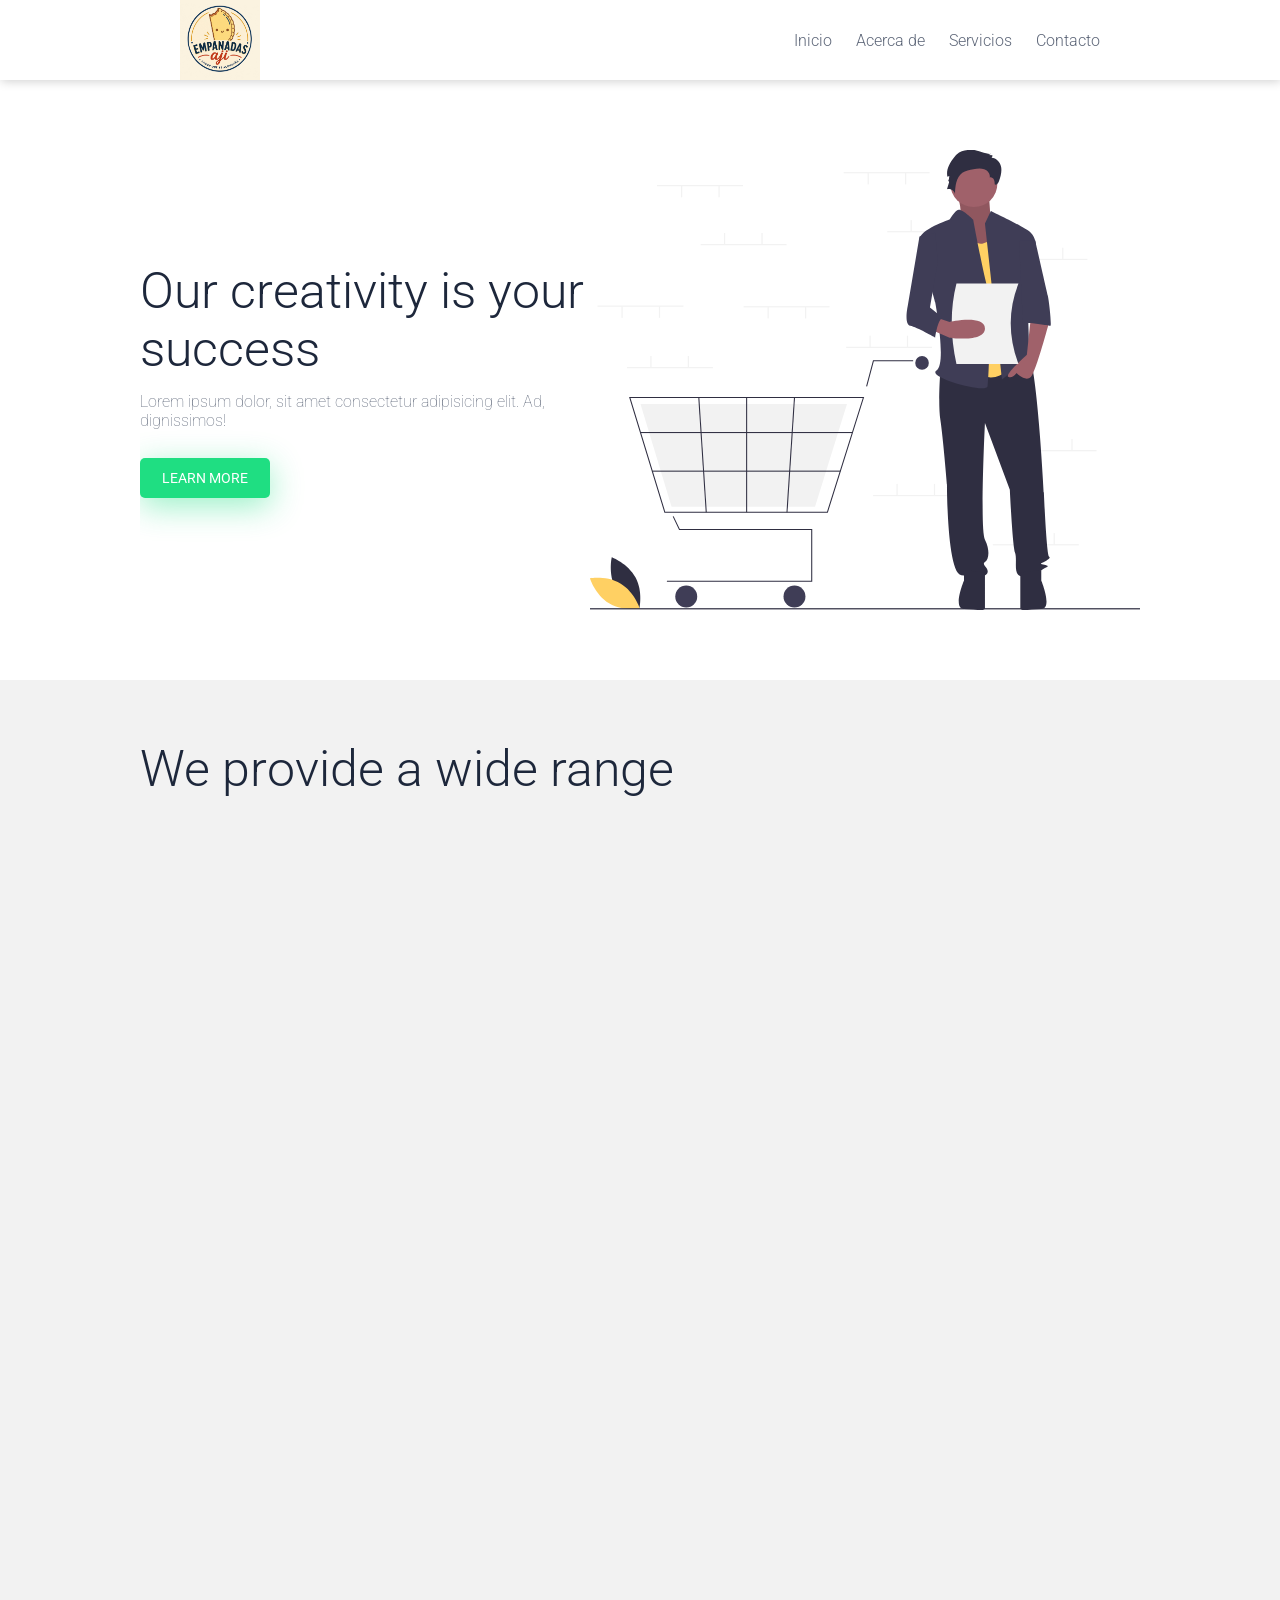
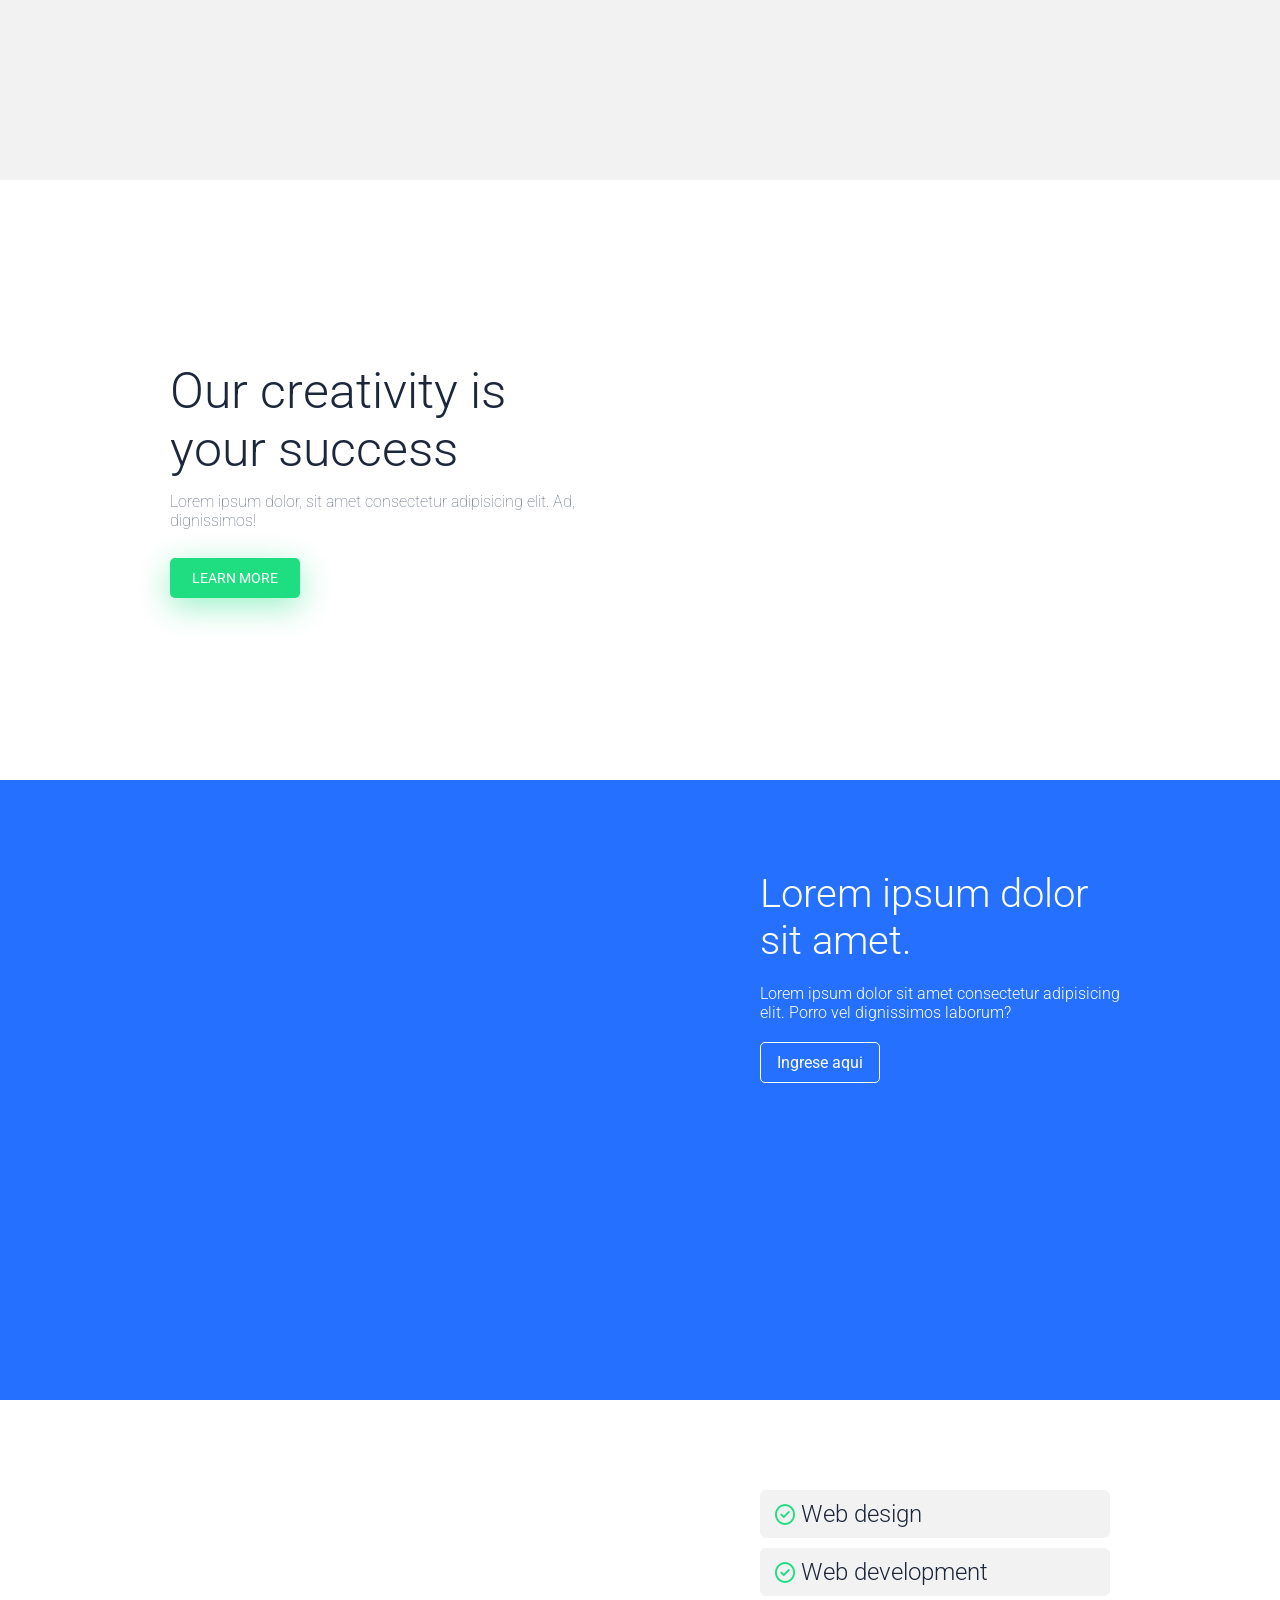
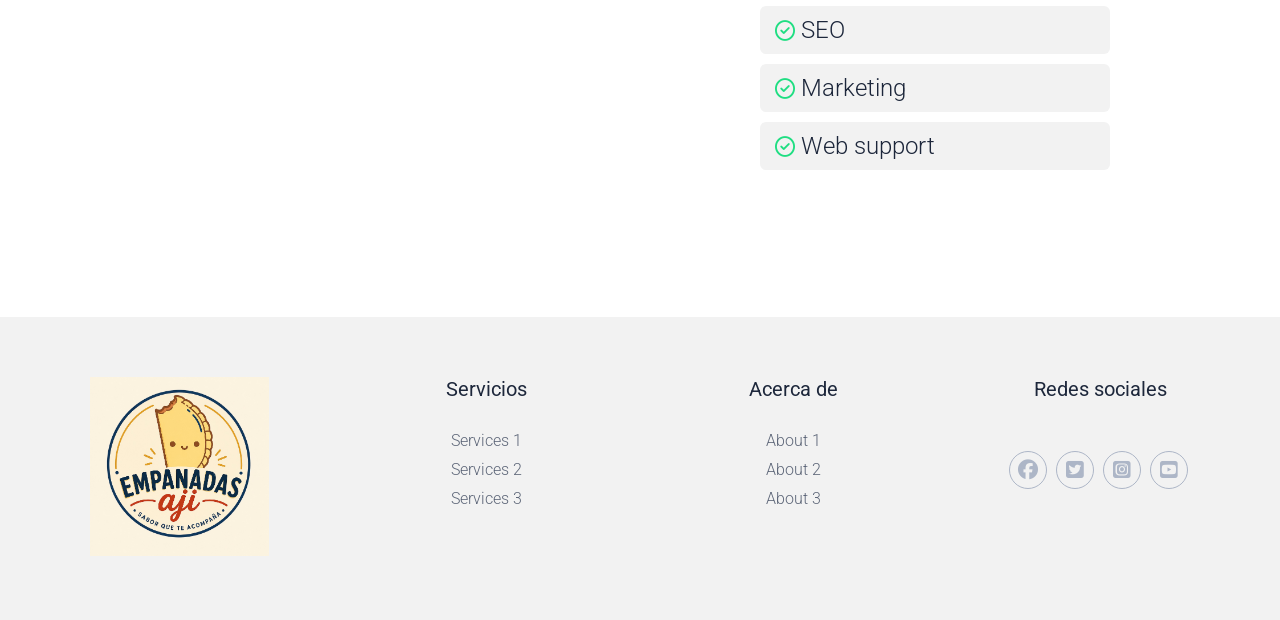
<file: index.html>
<!DOCTYPE html>
<html lang="es">
<head>
    <meta charset="UTF-8">
    <meta name="viewport" content="width=device-width, initial-scale=1.0">
    <meta http-equiv="X-UA-Compatible" content="ie=edge">
    <title>Página web Yisus</title>
    <link rel="stylesheet" href="css/estilos.css">
    <link rel="preconnect" href="https://fonts.googleapis.com">
    <link rel="preconnect" href="https://fonts.gstatic.com" crossorigin>
    <link href="https://fonts.googleapis.com/css2?family=Roboto:ital,wght@0,100..900;1,100..900&display=swap" rel="stylesheet">
    <link rel="stylesheet" href="https://cdnjs.cloudflare.com/ajax/libs/font-awesome/6.4.0/css/all.min.css">
    <link href="https://unpkg.com/aos@2.3.1/dist/aos.css" rel="stylesheet">

</head>
<body>
    <header>
        <nav>
            <section class="contenedor nav">
               <div class="logo">
                <img src="img/logoimagen.jpeg" alt="Logo">
               </div>
               <div class="enlaces-header">
                <a href="#">Inicio</a>
                <a href="#">Acerca de</a>
                <a href="#">Servicios</a>
                <a href="#">Contacto</a>
               </div>
               <div class="empanada">
                  <i class="fa-solid fa-bars"></i>
               </div>
            </section>
        </nav>
        <div class="contenedor">
            <div class="contenido-header">
                <div class="textos-header">
                    <h1>Our creativity is your success</h1>
                    <p>Lorem ipsum dolor, sit amet consectetur adipisicing elit. Ad, dignissimos!</p>
                    <a href="#">Learn more</a> 
                </div>
                <img src="img/hola.svg" alt="Ilustración header">
            </div>
        </div>
    </header>

    <section class="about-us">
        <div class="contenedor1">
            <h2 class="titulo">We provide a wide range</h2>
            <div class="contenedor-articulo">
                <div class="articulo" data-aos="zoom-in-right">
                    <i class="fas fa-pen-fancy"></i>
                    <h3>Graphic desing</h3>
                    <p>Lorem, ipsum dolor sit amet consectetur adipisicing elit. Sit porro similique necessitatibus quia voluptas praesentium possimus excepturi consequatur ipsam magni!</p>
                    <a href="#">Read more</a>
                </div>
                <div class="articulo" data-aos="zoom-in-right">
                    <i class="fas fa-code"></i>
                    <h3>Web desing</h3>
                    <p>Lorem, ipsum dolor sit amet consectetur adipisicing elit. Sit porro similique necessitatibus quia voluptas praesentium possimus excepturi consequatur ipsam magni!</p>
                    <a href="#">Read more</a>
                </div>
                <div class="articulo" data-aos="zoom-in-right">
                    <i class="fas fa-cog"></i>
                    <h3>Video production</h3>
                    <p>Lorem, ipsum dolor sit amet consectetur adipisicing elit. Sit porro similique necessitatibus quia voluptas praesentium possimus excepturi consequatur ipsam magni!</p>
                    <a href="#">Read more</a>
                </div>
                <div class="articulo" data-aos="zoom-in-right">
                    <i class="fas fa-chart-pie"></i>
                    <h3>SEO</h3>
                    <p>Lorem, ipsum dolor sit amet consectetur adipisicing elit. Sit porro similique necessitatibus quia voluptas praesentium possimus excepturi consequatur ipsam magni!</p>
                    <a href="#">Read more</a>
                </div>
                <div class="articulo" data-aos="zoom-in-right">
                    <i class="fas fa-comments"></i>
                    <h3>Marketing</h3>
                    <p>Lorem, ipsum dolor sit amet consectetur adipisicing elit. Sit porro similique necessitatibus quia voluptas praesentium possimus excepturi consequatur ipsam magni!</p>
                    <a href="#">Read more</a>
                </div>
                <div class="articulo" data-aos="zoom-in-right">
                    <i class="fas fa-chart-bar"></i>
                    <h3>Inphografics</h3>
                    <p>Lorem, ipsum dolor sit amet consectetur adipisicing elit. Sit porro similique necessitatibus quia voluptas praesentium possimus excepturi consequatur ipsam magni!</p>
                    <a href="#">Read more</a>
                </div>
            </div>
        </div>
    </section>

    <section class="questions contenedor">
            <div class="textos-questions">
                <h1>Our creativity is your success</h1>
                <p>Lorem ipsum dolor, sit amet consectetur adipisicing elit. Ad, dignissimos!</p>
                <a href="#">Learn more</a> 
            </div>
            <img src="img/segundaimag.svg" alt="" data-aos="zoom-out-up" data-aos-duracion="2000">
        
    </section>

    <section class="results">
        <div class="contenedor1 conten-results">
            <section class="numbers">
              <div class="number" data-aos="zoom-in-left">
                <h4>+8863</h4>
                <p>Lorem ipsum dolor, sit amet consectetur adipisicing elit. Voluptatibus, soluta?</p>
              </div>
              <div class="number" data-aos="zoom-in-left">
                <h4>+8863</h4>
                <p>Lorem ipsum dolor, sit amet consectetur adipisicing elit. Voluptatibus, soluta?</p>
              </div>
              <div class="number" data-aos="zoom-in-left">
                <h4>+8863</h4>
                <p>Lorem ipsum dolor, sit amet consectetur adipisicing elit. Voluptatibus, soluta?</p>
              </div>
              <div class="number" data-aos="zoom-in-left">
                <h4>+8863</h4>
                <p>Lorem ipsum dolor, sit amet consectetur adipisicing elit. Voluptatibus, soluta?</p>
              </div>
            </section>
            <section class="results-text">
                <h4>Lorem ipsum dolor sit amet.</h4>
                <p>Lorem ipsum dolor sit amet consectetur adipisicing elit. Porro vel dignissimos laborum?</p>
                <a href="#">Ingrese aqui</a>
            </section>
        </div>
    </section>

    <section class="contenedor1 services">
        <img src="img/terceraimag.svg" alt="" data-aos="zoom-in-left">
        <div class="box-skills">
            <h4><i class="fa-regular fa-circle-check"></i> Web design</h4>
            <h4><i class="fa-regular fa-circle-check"></i> Web development</h4>
            <h4><i class="fa-regular fa-circle-check"></i> SEO</h4>
            <h4><i class="fa-regular fa-circle-check"></i> Marketing</h4>
            <h4><i class="fa-regular fa-circle-check"></i> Web support</h4>
        </div>
    </section>

    <footer>
        <div class="pertFooter">
            <img src="img/logoimagen.jpeg" alt="Logo footer">
        </div>
        <div class="pertFooter">
            <h4>Servicios</h4>
            <a href="#">Services 1</a>
            <a href="#">Services 2</a>
            <a href="#">Services 3</a>
        </div>
        <div class="pertFooter">
            <h4>Acerca de</h4>
            <a href="#">About 1</a>
            <a href="#">About 2</a>
            <a href="#">About 3</a>
        </div>
        <div class="pertFooter">
            <h4>Redes sociales</h4>
            <div class="social-media">
                <i class="fa-brands fa-facebook"></i>
                <i class="fa-brands fa-square-twitter"></i>
                <i class="fa-brands fa-square-instagram"></i>
                <i class="fa-brands fa-square-youtube"></i>
            </div>
        </div>
    </footer>
    <script src="https://unpkg.com/aos@2.3.1/dist/aos.js"></script>

     <script src="js/main.js"></script> 
   
</body>
</html>
</file>
<file: css/estilos.css>
*{
    margin:0;
    padding:0;
    box-sizing: border-box;
}

body{
    font-family:'Roboto', sans-serif;
}

h1, h2, h3, h4, h5, h6{
    color: #1d273b;
    font-weight: 300;
}

.contenedor{
    width: 90% ;
    max-width: 1000px;
    margin: auto;
    overflow: hidden;
}

.contenedor1{
    width: 90% ;
    max-width: 1000px;
    margin: auto;
    overflow: hidden;
    padding: 60px 0;
}

h1{
    font-size: 50px;

}

header::before{
    content: "";
    display: block;
    margin-bottom: 80px;
}
nav{
    width: 100%;
    height: 80px;
    background: #fff;
    border-bottom: 1px solid transparent;
    box-shadow: 1px 1px 10px 0 rgba(0, 0, 0, .2);
    position: fixed;
    top: 0;
    z-index: 100;
    transition: ease-in-out 0.5s;
}

.nav{
    display: flex;
    justify-content:  space-between;
    height: 80px;
    width: 100%;
    align-items: center;
    padding: 0 40px;
}
.nav .logo{
    height: 80px;

}

.nav .logo img{
    
    height: 100%;
    vertical-align: top;
}

.enlaces-header{
    font-weight: 300;
    transition: ease-in-out 0.5s;
}

.nav .enlaces-header a{
    color: #5d6678;
    text-decoration: none;
    margin-left: 20px;
}

.empanada{
    width: 80px;
    height: 80px;
    display: none;
    text-align: center;
    z-index: 100;
    cursor: pointer;
    /*transition: color 0.5s ease-in;*/
}

.empanada > i{
    font-size: 25px;
    line-height: 80px;
}

.contenido-header {
    width: 100%;
    height: 600px;
    display: flex;  
    justify-content: space-between;            
    align-items: center;       
   
}

.contenido-header > img {
    width: 550px;
    animation: ease-in animat 1s;
}

@keyframes animat{
    0%{
        transform: scale(0);
    }100%{
        transform: scale(1);
    }
}

.text-header{
    margin: 0 0 0 30px;
}

.contenido-header p{
    font-weight: 100;
    margin-top: 14px;
    color: #5d6678;
}

.contenido-header a{
    margin: 28px 0 0 0;
    width: 130px;
    display: inline-block;
    background: #1fde82;
    text-align: center;
    color: #fff;
    padding: 12PX 0;
    text-decoration: none;
    font-weight: 400;
    text-transform: uppercase;
    font-size: 14px;
    border-radius: 5px;
    box-shadow: 0 8px 32px rgba(31,222,130, .46);
}

.titulo{
    font-size: 50px;
}

/*about us */

.about-us{
    background: #f2f2f2;
}

.contenedor-articulo{
    display: flex;
    flex-wrap: wrap;
    margin-top: 60px;
    justify-content: space-around;

}

.articulo{
    width: 29%;
    background: #fff;
    margin-bottom: 30px;
    border-radius: 10px;
    padding: 45px 30px 60px 30px ;
    transition: 0.5s;
}

.articulo:hover{
    box-shadow: 0px 4px 10px rgba(17, 29, 48, .26);
}

.articulo>i{
    font-size: 30px;
    color: #fff;
    background: #1fde82;
    display: inline-block;
    width: 70px;
    height: 70px;
    text-align: center;
    padding-top: 20px;
    border-radius: 50%;
    box-shadow: 0 8px 32px rgba(31,222,130, .46);
    
}

.articulo>h3{
    font-size: 24px;
    margin-top: 30px;
}

.articulo>p{
    font-weight: 100;
    color: #5d6678;
    margin-top: 15px;
    padding-bottom: 20px;
}

.articulo>a{
    color: #5d6678;
    font-weight:400;
    text-decoration: none;
}

.articulo>a:hover{
    color: #1fde82;
    transition: color .5s;
}

/* Questions */

.questions {
    height: 600px;
    display: flex;  
    justify-content: space-between;            
    align-items: center;       
}

.questions > img {
    width: 550px;
}

.textos-questions {
    margin: 0 0 0 30px;
}

.textos-questions p {
    font-weight: 100;
    margin-top: 14px;
    color: #5d6678;
}

.textos-questions a {
    margin: 28px 0 0 0;
    width: 130px;
    display: inline-block;
    background: #1fde82;
    text-align: center;
    color: #fff;
    padding: 12px 0;
    text-decoration: none;
    font-weight: 400;
    text-transform: uppercase;
    font-size: 14px;
    border-radius: 5px;
    box-shadow: 0 8px 32px rgba(31, 222, 130, .46);
}

/*Results*/
.results{
    background: #2570ff;
    padding-top: 30px;
}

.conten-results{
    display: flex;
    justify-content: space-evenly;
}

.numbers{
 width: 60%;
 display: flex;
 flex-wrap: wrap;
 justify-content: space-evenly;
 
}

.numbers .number{
    width: 45%;
    background: rgba(255, 255, 255, .2);
    color: #fff;
    border-radius: 10px;
    padding: 40px 35px;
    margin-bottom: 20px;
}

.numbers .number h4{
    color: #fff;
    font-size: 50px;
    font-weight: 500;
    margin-bottom: 20px;
}

.numbers .number p{
color: #f2f5fc;
font-weight: 300;
}

.results-text{
    width: 37%;
}

.results-text h4{
    color: #fff;
    font-size: 40px;
}

.results-text p{
    color: #fff;
    font-weight: 300;
    margin: 20px 0;
}

.results-text>a{
    color: #fff;
    text-decoration: none;
    display: inline-block;
    border: 1px solid #fff;
    padding: 10px 0;
    width: 120px;
    text-align: center;
    border-radius: 5px;
}

/*Services*/

.services{
    display: flex;
    justify-content: space-between;
}

.services>img{
    width: 500px;
}

.box-skills{
    margin: 30px 30px 0 0;
}

.box-skills h4{
    font-size: 24px;
    background: #f2f2f2;
    width: 350px;
    border-radius: 6px;
    padding: 10px 0 10px 15px;
    margin-bottom: 10px;
}

.box-skills i{
    color: #1fde82;
    font-size: 20px;
}

/*footer*/

footer{
    background: #f2f2f2;
    padding:  60px 0;
    overflow: hidden;
    display: flex;
    flex-wrap: wrap;
    justify-content: space-evenly;
    margin: auto;
}

.pertFooter{
    width: 20%;
    text-align: center;
}

.pertFooter h4{
    color: #1d273b;
    font-size: 20px;
    font-weight: 400;
    margin-bottom: 30px;
}

.pertFooter a{
    display: block;
    text-decoration: none;
    color: #5d6678;
    font-weight: 300;
    transition: color .3s ease-in-out;
    margin-bottom: 10px;
}

.pertFooter a:hover{
    color: #1fde82;
}

.pertFooter img{
    width: 70%;
}

.social-media i{
    font-size: 20px;
    display: inline-block;
    color: #adb6c7;
    border: 1px solid #adb6c7;
    border-radius: 50%;
    width: 38px;
    height: 38px;
    line-height: 36px;
    cursor: pointer;
    margin-top: 20px;
    text-align: center;
    transition: all ease-in-out .3s;
    margin-right: 5px;
}

.social-media i:hover{
    color: #fff;
    background-color: #1fde82;
    border-color: #1fde82;
}

/* Breakpoints responsive */

@media screen and (max-width:800px) {
    .titulo{
        font-size: 45px;
    }

    .contenido-header{
        flex-direction: column;
        justify-content: space-evenly;
        height: 720px;
    }

    .contenido-header>img{
        width: 400px;
    }


    .text-header{
        margin: 0;
    }

    /* Abouts us */

    .articulo{
        width: 45%;
    }

    /* Questions */

    .questions{
        height: 720px;
        justify-content: space-evenly;
        flex-direction: column;
    }

    .questions>img{
        width: 400px;
    }

    /* Results */

    .conten-results{
        flex-direction:  column-reverse;
    }

    .results-text>a{
        margin-bottom: 60px;
    }

    .numbers{
        width: 100%;
        /* Justify-content: space-between; */
    }

    .results-text{
        width: 100%;
    }

    /* Services*/

    .services{
        flex-direction: column-reverse;
        align-items: center;
    }

    .box-skills{
        margin: 0 0 40px 0;
    }

    .box-skills h4{
        width: 500px;
    }

    .services>img{
        width: 400px;
    }

    /*Footer*/

    footer{
        justify-content: space-evenly;
    }

    .pertFooter{
        width: 40%;
        margin-bottom: 40px;
    }


}

@media screen and (max-width: 600px){

    .titulo {
        font-size: 35px;
    }

    h1 {
        font-size: 40px;
    }

    .contenido-header {
        height: 650px;
    }

    .nav {
        padding: 0 10px;
    }

    .contenido-header > img {
        width: 200px;
    }

    .enlaces-header {
        position: fixed;
        background: #667db6;  /* fallback for old browsers */
background: -webkit-linear-gradient(to right, #667db6, #0082c8, #0082c8, #667db6);  /* Chrome 10-25, Safari 5.1-6 */
background: linear-gradient(to right, #667db6, #0082c8, #0082c8, #667db6); /* W3C, IE 10+/ Edge, Firefox 16+, Chrome 26+, Opera 12+, Safari 7+ */
        top: 0;
        right: 0;
        width: 100%;
        height: 100vh;
        display: flex;
        align-items: center;
        flex-direction: column;
        justify-content: space-evenly;
        clip-path: circle(0.0% at 100% 0);

    }
     
    .nav .menudos{
        -webkit-clip-path: circle(150% at 100% 0);
        clip-path: circle(150% at 100% 0);
    }
    .nav .enlaces-header a{
        color:#fff;
    }

    .empanada {
        display: block; 
    }

    /* about us */

    .articulo{
        width: 95%;
    }
    
    /* Questions */

    .questions>img{
        width: 200px;
    }

    /* results */

    .numbers .number{
        width: 95%;
    }

    .results-text h4{
        font-size: 35px;
    }

    /* Services */

    .services>img{
        width: 200px;
    }

    .box-skills h4{
        width: 100%;
    }

    /* Footer */

    .pertFooter{
        width: 95%;
        margin-bottom: 40px;
    }
}
</file>
